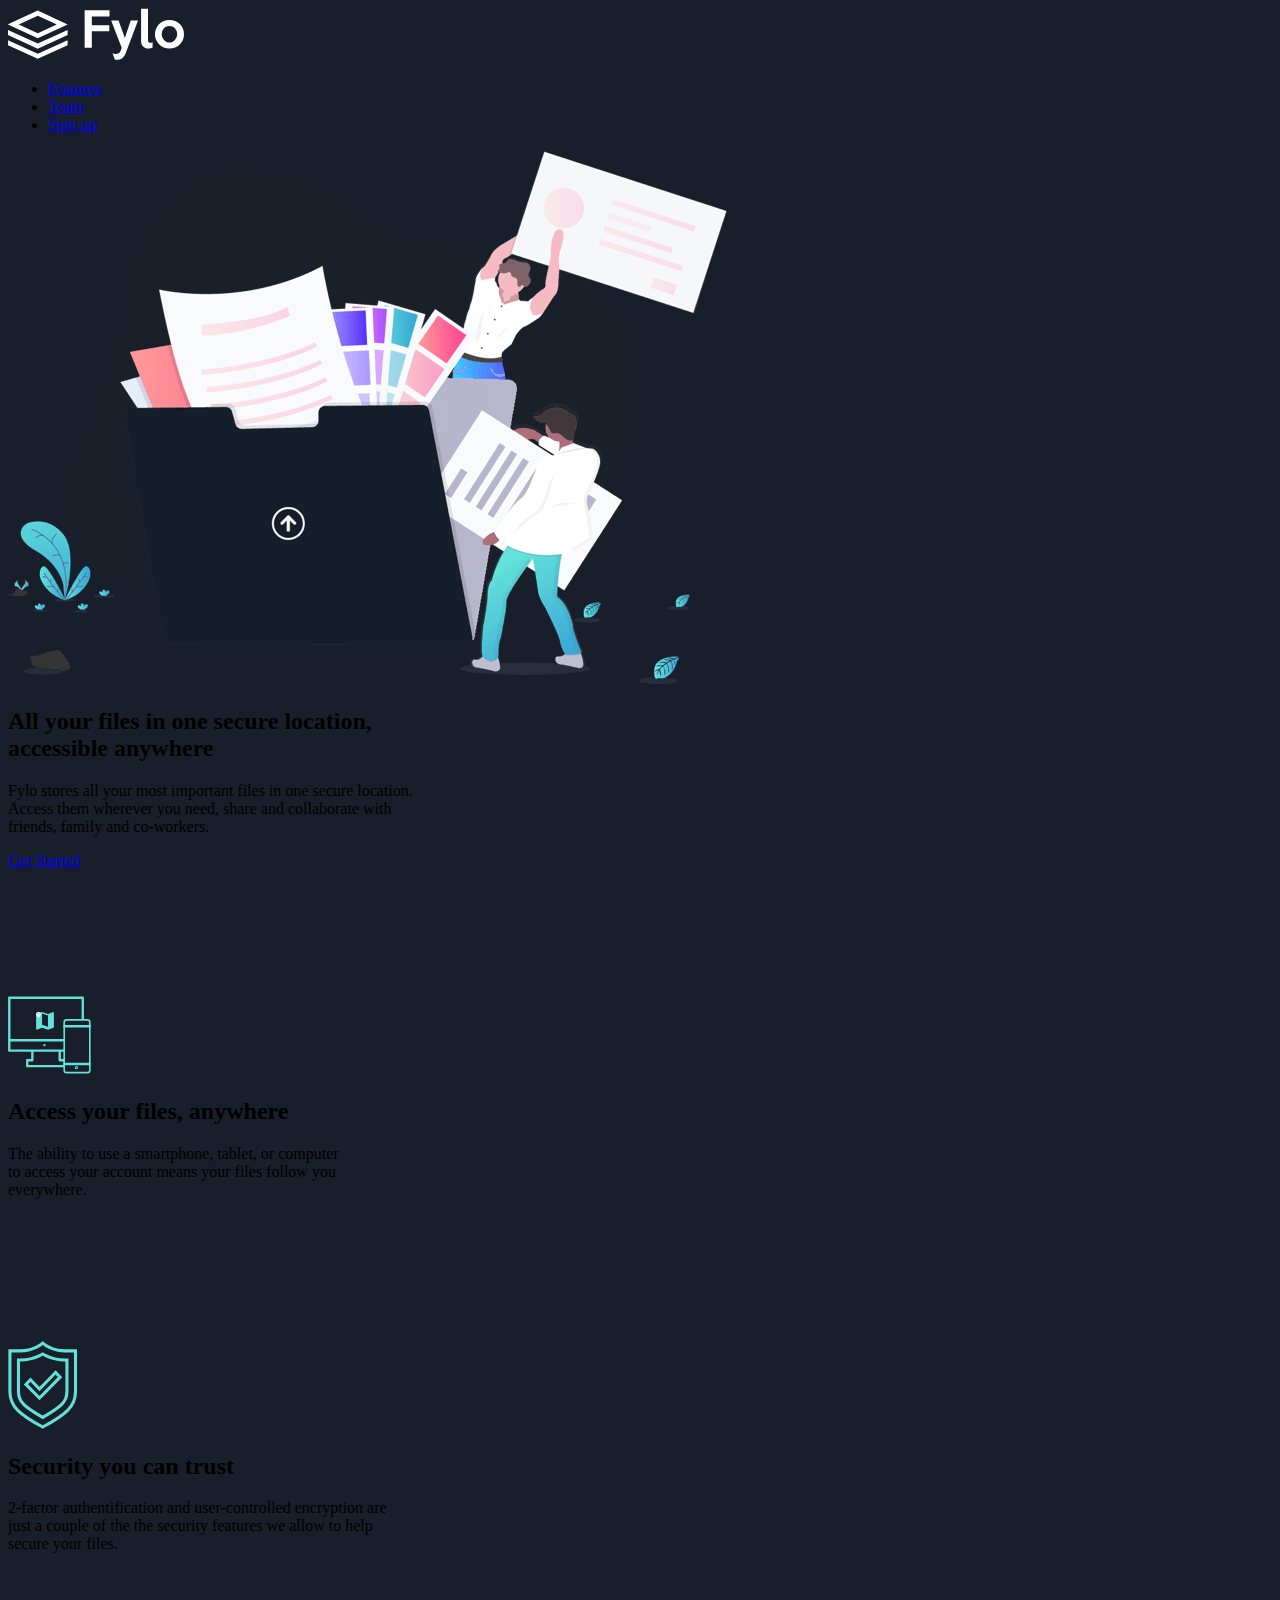
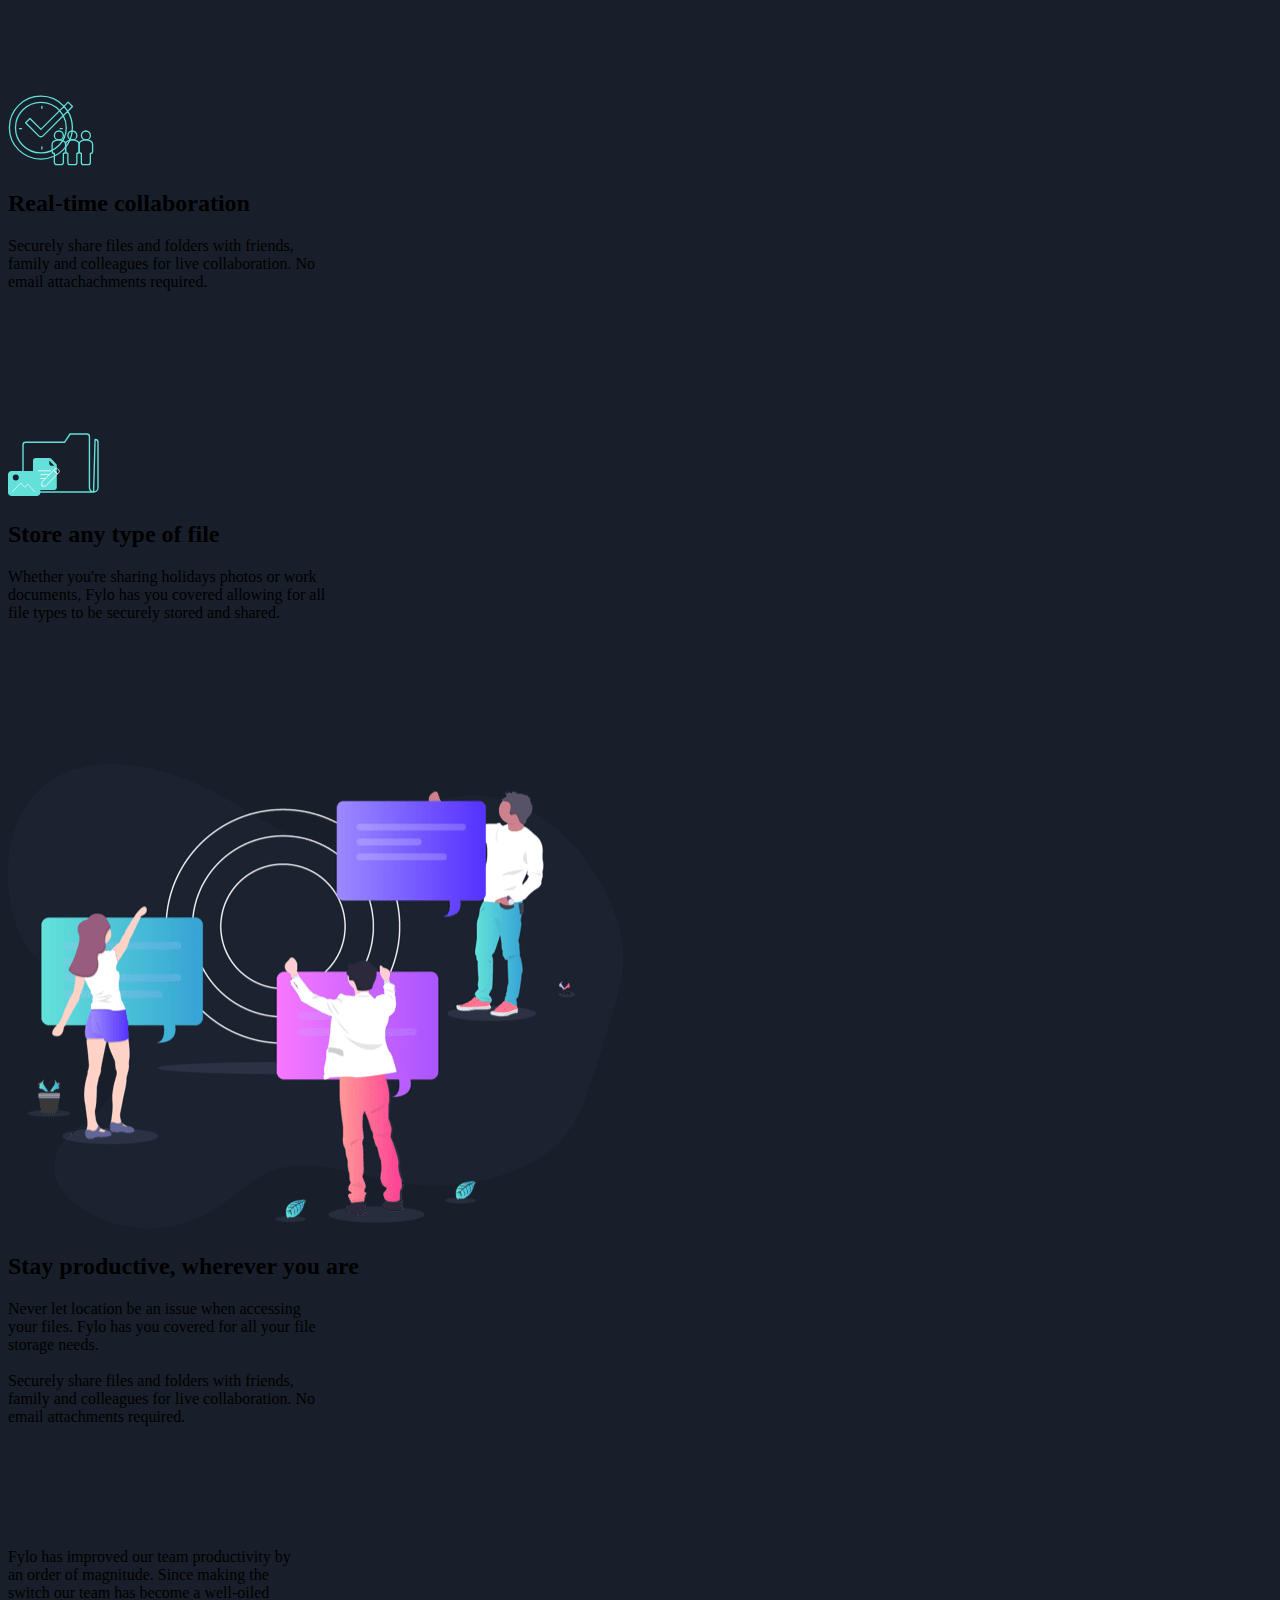
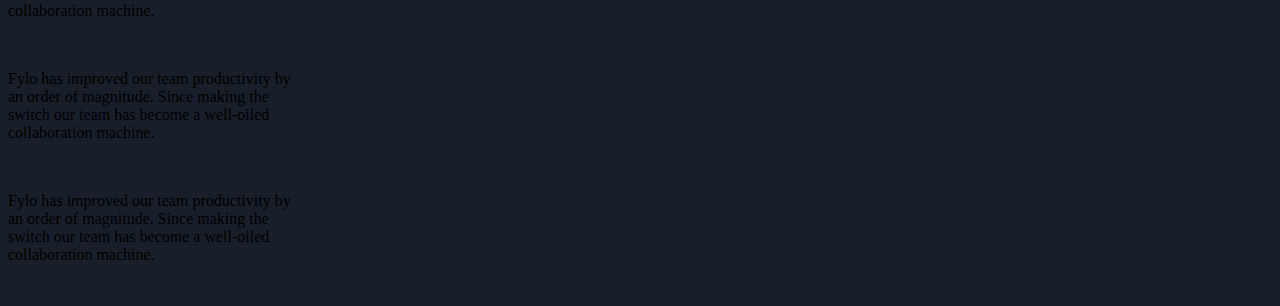
<file: index.html>
<!DOCTYPE html>
<html lang="en">
  <head>
    <meta charset="UTF-8" />
    <meta http-equiv="X-UA-Compatible" content="IE=edge" />
    <meta name="viewport" content="width=device-width, initial-scale=1.0" />
    <link rel="preconnect" href="https://fonts.googleapis.com" />
    <link rel="preconnect" href="https://fonts.gstatic.com" crossorigin />
    <link
      href="https://fonts.googleapis.com/css2?family=Open+Sans&family=Raleway&display=swap"
      rel="stylesheet"/>
    <link rel="stylesheet" type="text/css" href="Style.css" />
    <title>First Capstone Project Group 24</title>
  </head>
  <body>
    <header>
      <div class="logo">
        <img src="img/logo.svg" alt="logo" />
      </div>
      <nav>
        <ul>
          <li><a href="#" class="h-links">Features</a></li>
          <li><a href="#" class="h-links">Team</a></li>
          <li><a href="#" class="h-links">Sign up</a></li>
        </ul>
      </nav>
    </header>

    <section class="hero">
      <div class="hero image">
        <img src="img/illustration-intro.png" alt="hero image" />
      </div>
      <div class="hero-text">
        <h2 class="hero-heading">
          All your files in one secure location,<br />
          accessible anywhere
        </h2>
        <p class="hero-paragraph">
          Fylo stores all your most important files in one secure location.<br />
          Access them wherever you need, share and collaborate with
          <br />friends, family and co-workers.
        </p>
        <div class="first_button"><a href="#" class="btn1">Get Started</a></div>
      </div>
    </section>

    <br><br><br><br><br><br><br>

    <section class="access">
        <div class="access image">
            <img src="img/icon-access-anywhere.svg" alt="access image">
        </div>
        <div class="access-text">
            <h2 class="access-heading">Access your files, anywhere</h2>
            <p class="access-paragraph">The ability to use a smartphone, tablet, or computer<br>
                to access your account means your files follow you<br>
                everywhere.</p>
        </div>
    </section>

    <br><br><br><br><br><br><br>

    <section class="security">
        <div class="security image">
            <img src="img/icon-security.svg" alt="security image">
        </div>
        <div class="security-text">
            <h2 class="security-heading">Security you can trust</h2>
            <p class="security-paragraph">2-factor authentification and user-controlled encryption are<br>
                just a couple of the the security features we allow to help<br>
                secure your files.</p>
        </div>
    </section>

    <br><br><br><br><br><br><br>
    
    <section class="real">
        <div class="real image">
            <img src="img/icon-collaboration.svg" alt="real image">
        </div>
        <div class="real-text">
            <h2 class="real-heading">Real-time collaboration</h2>
            <p class="real-paragraph">Securely share files and folders with friends,<br>
                family and colleagues for live collaboration. No<br>
                email attachachments required.</p>
        </div>
    </section>

    <br><br><br><br><br><br><br>
    
    <section class="store">
        <div class="store image">
            <img src="img/icon-any-file.svg" alt="store image">
        </div>
        <div class="store-text">
            <h2 class="store-heading">Store any type of file</h2>
            <p class="store-paragraph">Whether you're sharing holidays photos or work<br>
                documents, Fylo has you covered allowing for all<br>
                file types to be securely stored and shared.</p>
        </div>
    </section>


    <br><br><br><br><br><br><br>
    
    <section class="stay">
        <div class="stay image">
            <img src="img/illustration-stay-productive.png" alt="security image">
        </div>
        <div class="stay-text">
            <h2 class="stay-heading">Stay productive, wherever you are</h2>
            <p class="stay-paragraph">Never let location be an issue when accessing<br>
                your files. Fylo has you covered for all your file<br>
                storage needs.<br><br>
                Securely share files and folders with friends,<br>
                family and colleagues for live collaboration. No<br>
                email attachments required.</p>
        </div>
    </section>
    <br><br><br><br><br>

    <p class="content">Fylo has improved our team productivity by<br>
        an order of magnitude. Since making the<br>
        switch our team has become a well-oiled<br>
    collaboration machine.</p><br>

    <p class="content">Fylo has improved our team productivity by<br>
        an order of magnitude. Since making the<br>
        switch our team has become a well-oiled<br>
    collaboration machine.</p><br>

    <p class="content">Fylo has improved our team productivity by<br>
        an order of magnitude. Since making the<br>
        switch our team has become a well-oiled<br>
    collaboration machine.</p><br>

  </body>
</file>
<file: Style.css>
*{
    background-color: hsl(218, 28%, 13%);
}
</file>
